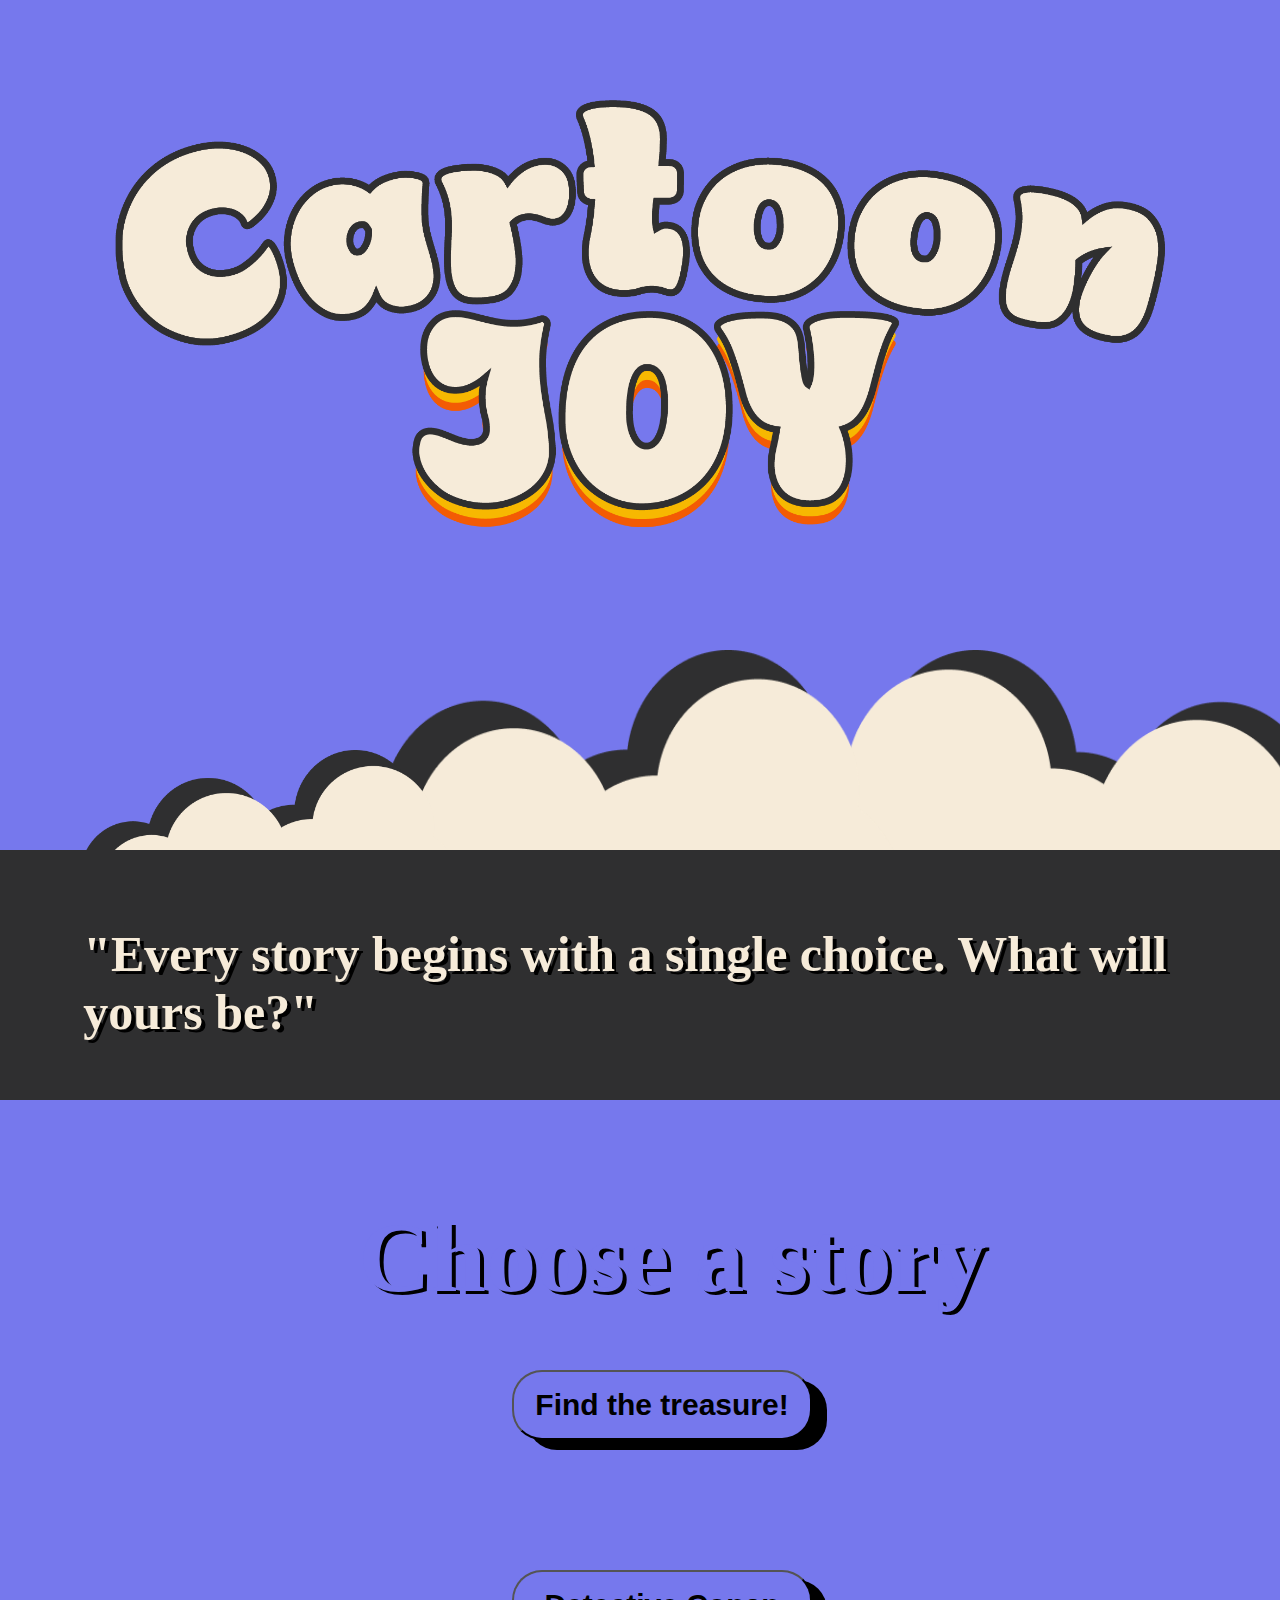
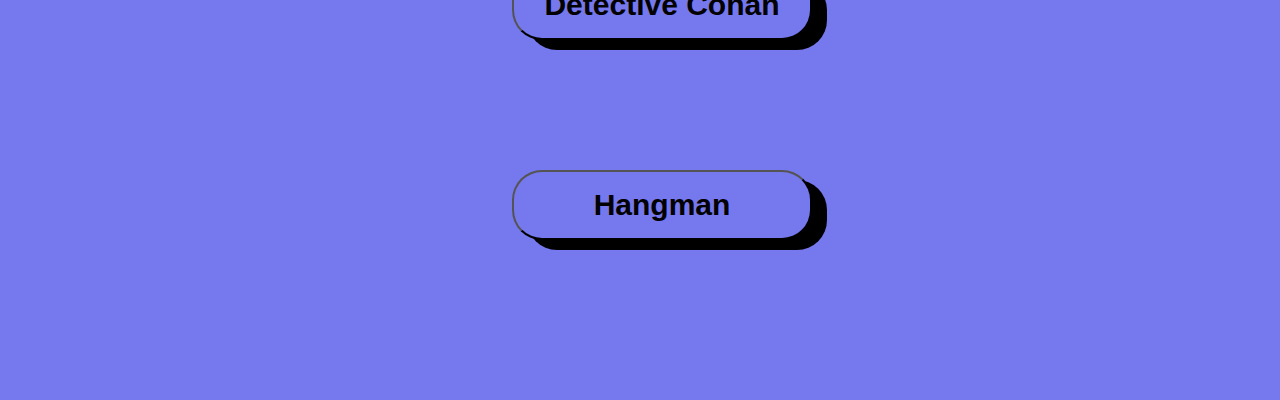
<file: index.html>
<!DOCTYPE html>
<html lang="en">
<head>
    <meta charset="UTF-8">
    <meta name="viewport" content="width=device-width, initial-scale=1.0">
    <title>Cartoon Joy</title>
    <link rel="stylesheet" href="style.css">
</head>
<body>
    
    <div class="BigLogo"> <img class="BigLogoImg" src="Image/Logo.png"> </div>
    <div class="cloud"> <img class="cloudimg1" src="Image/Cloud.png"> </div>
    <div class="cloud2"> <img class="cloudimg2" src="Image/Cloud2.png"> </div>
    <div class="Scloud1"> <img class="Scloudimg1" src="Image/Cloud.png"> </div>
    <div class="Scloud2"> <img class="Scloudimg2" src="Image/Cloud2.png"> </div>
    <div class="subtitle"><p class="subtitle">For storytelling game for three stories!</p></div>
    <div class="DTransition"> <img class="Transition" src="Image/Transition.png"> </div>
    <div class="choose_Story"><p class="Quote">"Every story begins with a single choice. What will yours be?"</p></div>

    <div>
        <div><p id="subtitle2" class="subtitle2">Choose a story</p></div>
        <div class="game1">
            <button class="Button" id="Story1">Find the treasure!</button>
            <div id="S1_img1" class="S1_img1"><img src="Image/Stitch.png"></div>
            <div id="S1_img2" class="S1_img2"><img src="Image/Treasure.png"></div>
        </div>
        <div class="game2">
            <button class="Button" id="Story2">Detective Conan</button>
            <div id="S2_img1" class="S2_img1"><img src="Image/Conan.png"></div>
            <div id="S2_img2" class="S2_img2"><img src="Image/Conan2.png"></div>
        </div>
        <div class="game3">
            <button class="Button" id="Story3">Hangman</button>
        </div>
    </div>
    <div id="menu"></div>

    <div class="summaryStory">
        <div id="Storysummary" class="Storysummary"></div>
        <p id="SummaryText">Hello</p>
        <p id="SummaryTextSubtitle">Lorem ipsum dolor, sit amet consectetur adipisicing elit. Eum et aperiam dignissimos ab minima cum ea, totam aut distinctio repellat doloribus quaerat magni a corrupti adipisci quisquam. In, itaque quos.</p>
        <button class="Button" id="Back">Back to Stories</button>
        <button class="Button" id="Play">PLAY NOW!</button>
    </div>
    <script src="main.js"></script>
</body>
</html>
</file>
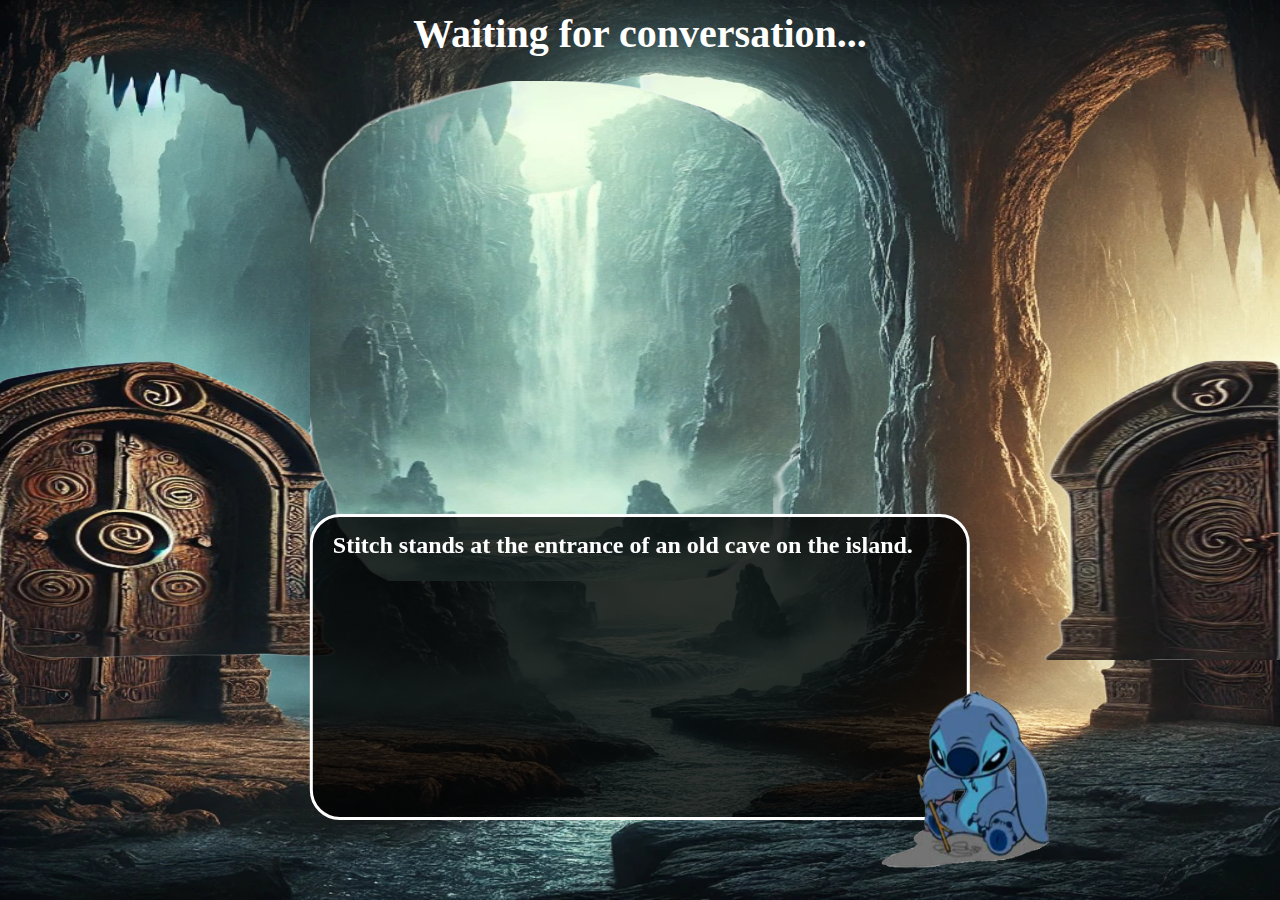
<file: Stitch/index.html>
<!DOCTYPE html>
<html lang="en">
<head>
    <meta charset="UTF-8">
    <meta name="viewport" content="width=device-width, initial-scale=1.0">
    <title>Stitch Story</title>
    <link rel="stylesheet" href="styles.css">
</head>
<body>
    <div class="container">
        <div class="divhelpText"><p class="helpText">Select a path to continue</p></div>
        <img src="images/threeDoors.webp" alt="Background">
        <img src="images/LeftDoor.png" class="door door-1" data-path="darkPath" data-message="'This path is pitch black. I can’t see what’s on the other side. Is it safe or dangerous? Will it lead me to something important?'">
        <img src="images/MiddleDoor.png" class="door door-2" data-path="waterfall" data-message="'The sound of the waterfall is deafening. Maybe there's a way through it, but is it worth the risk?'">
        <img src="images/RightDoor.PNG" class="door door-3" data-path="bigCave" data-message="'This cave is vast, and strange sounds echo from within. I can’t imagine what might be waiting for me.'">
        <div id="hover-message"></div>
        <div class="story-text">
            <span class="word">Stitch stands at the entrance of an old cave on the island. </span>
            <span class="word">Three paths lie before him. </span>
            <span class="word">The first leads into a dark, shadowy passage, full of mystery. </span>
            <span class="word">The second path leads to a powerful waterfall, its roar deafening. </span>
            <span class="word">The third path enters a vast cave, where strange echoes fill the air. </span>
            <span class="word">Each path promises adventure, but which will Stitch choose? </span>
        </div>
        
        <img src="images/Stitch.png" class="stitch">
    </div>

    <div id="black-screen" class="black-screen">
      <div class="story-message"></div>
  </div>
  
  <div class="resultDiv"><p class="result" id="resultStory">THE RESULT</p></div>
  <div id="choices-container" class="choices-container">
      <div class="between" id="between"><span id="betweenText"></span></div>
      <div class="choice" id="choice-1"></div>
      <div class="choice" id="choice-2"></div>
      <div class="choice" id="choice-3"></div>
      <div class="choice" id="choice-4"></div>
      <div class="choice" id="choice-5"></div>
      <div class="choice" id="choice-6"></div>
      <div class="choice" id="choice-Back"></div>
  </div>

    
    <script src="main.js"></script>
</body>
</html>
</file>
<file: style.css>
/* ////////////////// Keyframes ////////////////// */
/* Story Choosing Appering */
@keyframes ChooseStory{
    from{
        opacity: 0;
    }

    top{
        opacity: 1;
    }

}
/* //////////////////////// */
/* Paragraph on first page */
@keyframes StartingText{
    from{
        top: 750px;
    }

    to{
        top: 550px;
    }

}
/* /////////// */
/* Right Side */
@keyframes Scorlling_BCloud1{
    from{
        left:800px;
    }

    to{
        left:1300px;
    }

}

@keyframes Scorlling_SCloud1{
    from{
        left:1270px;
    }

    to{
        left:1570px;
    }

}
/* ////////////// */
/* Left Side */
@keyframes Scorlling_BCloud2{
    from{
        left:270px;
    }

    to{
        left:-270px;
    }

}
@keyframes Scorlling_SCloud2{
    from{
        left:80px;
    }

    to{
        left:-300px;
    }

}
/* ////////////// */
/* Transition */
@keyframes Transition{
    from{
        left:1820px;
    }

    to{
        left:-200px;
    }

}
/* ////////////// */
/* /////////////////////////////////////////////// */
body {
    margin: 0px;
    background-color:#7678ED ;
    overflow-x:hidden;
}

div.navnames {
    display: grid;
    position: fixed;
    place-items: center;
    margin: 0px;
    background-color: #2F2F30;
    width:100%;
    height:50px;
    z-index: 4;

}

marquee.tracking-names{
    color: white;
    font-size: 30px;
    font-weight: bold;
    font-family: sans-serif;

}

div.BigLogo {
    padding-top: 100px;
    display: grid;
    place-items: center;

}

img.BigLogoImg {
    width: 1050px;
    height: 500px;
}

/* Big Cloud1 */
div.cloud {
    position: absolute;
    top: 650px;
    left: 800px;
    animation: Scorlling_BCloud1 linear;
    animation-timeline: scroll(y) ;
    z-index: 1;
    
}

img.cloudimg1 {
    width: 634px;
    height: 411px;
}
/* /////////// */

/* Big Cloud2 */ /* begin left 270 to -*/
div.cloud2 {
    position: absolute;
    top: 650px;
    left: 270px;
    z-index: 1;
    animation: Scorlling_BCloud2 linear;
    animation-timeline: scroll(y);
}

img.cloudimg2 {
    width: 634px;
    height: 411px;
    z-index: 1;
}
/* /////////// */

/* Small Cloud1 */
div.Scloud1 {
    position: absolute;
    top: 750px;
    left: 1270px;
    animation: Scorlling_SCloud1 linear;
    animation-timeline: scroll(y);
    z-index: 1;
}

img.Scloudimg1 {
    width: 381px;
    height: 226px;
}
/* /////////// */

/* Small Cloud2 */
div.Scloud2 {
    position: absolute;
    top: 750px;
    left: 80px;
    z-index: 2;
    animation: Scorlling_SCloud2 linear;
    animation-timeline: scroll(y);
}

img.Scloudimg2 {
    width: 381px;
    height: 226px;
}
/* /////////// */

div > p.subtitle {
    position: absolute;
    top: 750px;
    left: 33.5%;
    bottom: 30px ;
    color: #F6EBD9;
    font-size: 30px;
    font-weight: bold;
    font-family: sans-serif;
    text-shadow: 4px 3px 0px #000000;
    z-index: 0;
    animation: StartingText linear;
    animation-timeline: scroll(y);
}

/* Transition */
div.DTransition {
    position: absolute;
    top: 880px;
    left: 1820px;
    z-index: 2;
    animation: Transition linear;
    animation-timeline: scroll(y);
}
/* //////////// */

div.choose_Story {
    display: grid;
    place-items: center;
    position: absolute;
    top: 850px;
    width: 100%;
    height: 250px;
    background-color: #2F2F30;
    z-index: 3;
}

p.Quote {
    position: absolute;
    font-size: 50px;
    top: 10%;
    left: 6.5%;
    font-family:cursive;
    color: #F6EBD9;
    font-weight: bold;
    text-shadow: 4px 3px 0px #000000;

}

div > p.subtitle2 {
    position: absolute;
    top: 1100px;
    left: 28%;
    font-size: 100px;
    font-family:cursive;
    color: #7678ED;
    font-weight: bolder;
    text-shadow: 4px 3px 0px #000000;
    z-index: 3;
    animation: ChooseStory linear;
    animation-timeline: view();
    animation-range: 0% cover 80%;
    transition: 1s ease;
}

button.Button {
    font-size: 30px;
    font-weight: bolder;
    background-color: #7678ED;
    width: 300px;
    height: 70px;
    border-radius: 30px;
    -webkit-box-shadow: 15px 10px 0px   0px rgba(0,0,0,1);
    -moz-box-shadow: 15px 10px 0px   0px rgba(0,0,0,1);
    box-shadow: 15px 10px 0px   0px rgba(0,0,0,1); 
}

div.game1 > button {
    position: absolute;
    top:1370px;
    left:40%;
    transition-duration: 500ms;
    z-index: 3;
    animation: ChooseStory linear;
    animation-timeline: view();
    animation-range: 0% cover 70%;
    transition: 0.3s ease;
}

div.game1 > button:hover {
    top:1370px;
    left:39.8%;
    width: 310px;
    height: 75px;
    background-color: brown;
    color: #F6EBD9;
    transition-duration: 500ms;
}

div.game2 > button {
    position: absolute;
    top:1570px;
    left:40%; 
    transition-duration: 500ms;
    z-index: 3;
    animation: ChooseStory linear;
    animation-timeline: view();
    animation-range: 0% cover 40%;
    transition: 1s ease;
}

div.game2 > button:hover {
    top:1570px;
    left:39.8%;
    width: 310px;
    height: 75px;
    background-color: darkcyan;
    color: #F6EBD9;
    transition-duration: 500ms;
}

div.game3 > button {
    position: absolute;
    top:1770px;
    left:40%; 
    transition-duration: 500ms;
    z-index: 3;
    animation: ChooseStory linear;
    animation-timeline: view();
    animation-range: 0% cover 10%;
    transition: 1.3s ease;
}

div.game3 > button:hover {
    top:1770px;
    left:39.8%;
    width: 310px;
    height: 75px;
    background-color: darkviolet;
    color: #F6EBD9;
    transition-duration: 500ms;
}

div#menu {
    opacity: 1;
    position: absolute;
    top:910px;
    width: 100%;
    height: 1080px;
    z-index: 2;
    transition-duration: 500ms;
}

div.S1_img1 {
    position: absolute;
    top: 1490px;
    left: -450px;
    transition: left 0.3s ease;
    z-index: 5;
}

div.S1_img2 {
    position: absolute;
    top: 1490px;
    left: 1900px;
    transition: left 0.3s ease;
    z-index: 5;
}

div.S1_img2 > img{
    width: 500px;
    height: 500px;
}

div.S2_img1 {
    position: absolute;
    top: 1490px;
    left: -800px;
    width: 300px;
    height: 500px;
    transition: left 0.3s ease;
    z-index: 5;
}

div.S2_img1 > img{
    width: 110%;
}

div.S2_img2 {
    position: absolute;
    top: 1490px;
    left: 1900px;
    width: 300px;
    height: 500px;
    transition: left 0.3s ease;
    z-index: 5;
}

div.S2_img2 > img{
    width: 110%;
}

div.Storysummary { /* left 100 / -800 left */
    position: absolute;
    top: 1350px;
    left: 2000px;
    width: 600px;
    height: 400px;
    border-radius: 30px;
    border-style: solid;
    border-color: black;
    border-width: 10px;
    background-color:dimgray;
    background-size: cover;
    z-index: 6;
    transition: 1s ease;
    animation: ChooseStory linear;
    animation-timeline: view();
    animation-range: 0% cover 40%;
}

div > p#SummaryText { /* right 400 */
    position: absolute;
    top: 1250px;
    right: -2000px;
    color: black;
    font-size: 100px;
    font-family:cursive;
    font-weight: bolder;
    z-index: 6;
    transition: 1s ease;
    animation: ChooseStory linear;
    animation-timeline: view();
    animation-range: 0% cover 40%;
}


div > p#SummaryTextSubtitle { /* right 160*/
    position: absolute;
    text-align: center;
    width: 700px;
    top: 1450px;
    right: -2000px;
    color: black;
    font-size: 26px;
    font-family:cursive;
    font-weight: bolder;
    z-index: 6;
    transition: 1s ease;
    animation: ChooseStory linear;
    animation-timeline: view();
    animation-range: 0% cover 40%;
}

div > button#Back {
    position: absolute;
    top:1670px;
    left:150%;
    transition-duration: 500ms;
    z-index: 3;
    animation: ChooseStory linear;
    animation-timeline: view();
    animation-range: 0% cover 20%;
    transition: 1s ease;
}

div > button#Play {
    position: absolute;
    top:1670px;
    left:130%;
    transition-duration: 500ms;
    z-index: 3;
    animation: ChooseStory linear;
    animation-timeline: view();
    animation-range: 0% cover 20%;
    transition: 1s ease;
}
</file>
<file: Stitch/styles.css>
body, html {
    height: 100%;
    margin: 0;
}

.container {
    position: relative;
    width: 100%;
    height: 100vh;
}

div.divhelpText {
    display: flex;
    justify-content: center;
}

p.helpText {
    padding-top: 10px;
    margin: 0px;
    color: #ffffff;
    font-size: 40px;
    font-family: cursive;
    font-weight: bolder;
    position: absolute;
    z-index: 30;
}

img {
    width: 100%;
    height: 100%;
    display: block;
}

.door {
    position: absolute;
    cursor: pointer;
    pointer-events: none;
}

.door-1 {
    top: 40%;  
    left: 0;  
    width: 350px;
    height: 300px;
}

.door-2 {
    top: 9%;  
    right: 480px;  
    width: 490px;
    height: 500px;
}

.door-3 {
    top: 40%;  
    right: 0;  
    width: 240px;
    height: 300px;
}

.door-1:hover {
    box-shadow: 0 0 100px rgba(255, 255, 255, 0.79); 
    border-top-right-radius: 180px;
}

.door-2:hover {
    box-shadow: 0 0 100px rgba(255, 255, 255, 0.79); 
    border-radius: 150px;
}

.door-3:hover {
    box-shadow: 0 0 100px rgba(255, 255, 255, 0.79); 
    border-top-left-radius: 150px;
}

#hover-message{
    position: fixed;
    bottom: 80px;
    left: 50%;
    transform: translateX(-50%);
    padding: 15px 20px;
    background: rgba(0, 0, 0, 0.8);
    color: white;
    border-color: white;
    border-width: 3px;
    border-style: solid;
    width: 48%;
    border-radius: 30px;
    font-size: 24px;
    font-family: cursive;
    font-weight: bolder;
    visibility: hidden;
    opacity: 0;
    transition: opacity 0.3s ease-in-out;
}

.story-text{
    position: fixed;
    bottom: 80px;
    left: 50%;
    transform: translateX(-50%);
    padding: 15px 20px;
    background: rgba(0, 0, 0, 0.8);
    color: white;
    border-color: white;
    border-width: 3px;
    border-style: solid;
    width: 48%;
    border-radius: 30px;
    font-size: 24px;
    font-family: cursive;
    font-weight: bolder;
    transition: opacity 0.3s ease-in-out;
    z-index: 10;
}

.word {
    display: inline-block;
    opacity: 0;
    transition: opacity 0.5s ease-in-out;
}

.stitch {
    position: absolute;
    bottom: 30px;
    right: 230px;
    width: 170px;
    height: 180px;
    cursor: pointer;
    z-index: 10;
}

.black-screen {
    position: fixed;
    top: 0;
    left: 0;
    width: 100%;
    height: 100%;
    background-color: rgba(0, 0, 0, 0.9);
    visibility: hidden;
    opacity: 0;
    display: flex;
    justify-content: center;
    align-items: center;
    transition: opacity 0.5s ease-in-out, visibility 0s 0.5s;
    z-index: 20;
}

.story-message {
    color: white;
    font-size: 36px;
    text-align: center;
    line-height: 1.5;
    padding: 20px;
}

/* صندوق الخيارات */
.choices-container {
    display: none;
    position: fixed;
    bottom: 50px;
    left: 50%;
    transform: translateX(-50%);
    background: rgba(0, 0, 0, 0.8);
    padding: 20px;
    border-radius: 10px;
    z-index: 25;
}

.choice {
    padding: 10px 20px;
    margin: 10px;
    color: white;
    border: 1px solid white;
    border-radius: 5px;
    cursor: pointer;
    background: rgba(255, 255, 255, 0.1);
}

.choice:hover {
    background: rgba(255, 255, 255, 0.3);
}

div.resultDiv {
    display: flex;
    align-items: center;
    justify-content: center;
}

div > p.result {
    padding-left: 30px;
    padding-right: 30px;
    padding-bottom: 30px;
    padding-top: 10px;
    background-color: rgba(0, 0, 0, 0.8);
    border-radius: 30px 30px 0px 0px;
    border-color: white;
    border-width: 3px;
    border-style: solid;
    width: 68%;
    position: absolute;
    bottom: 10%;
    color: white;
    text-align: center;
    font-size: 28px;
    font-family: cursive;
    font-weight: bolder;
    transition: 0.3s ease;
    opacity: 0;
    
    
}

#betweenText {
    display: none;
    color: white;
    text-align: center;
    font-size: 48px;
    font-family: cursive;
    font-weight: bolder;
}
</file>
